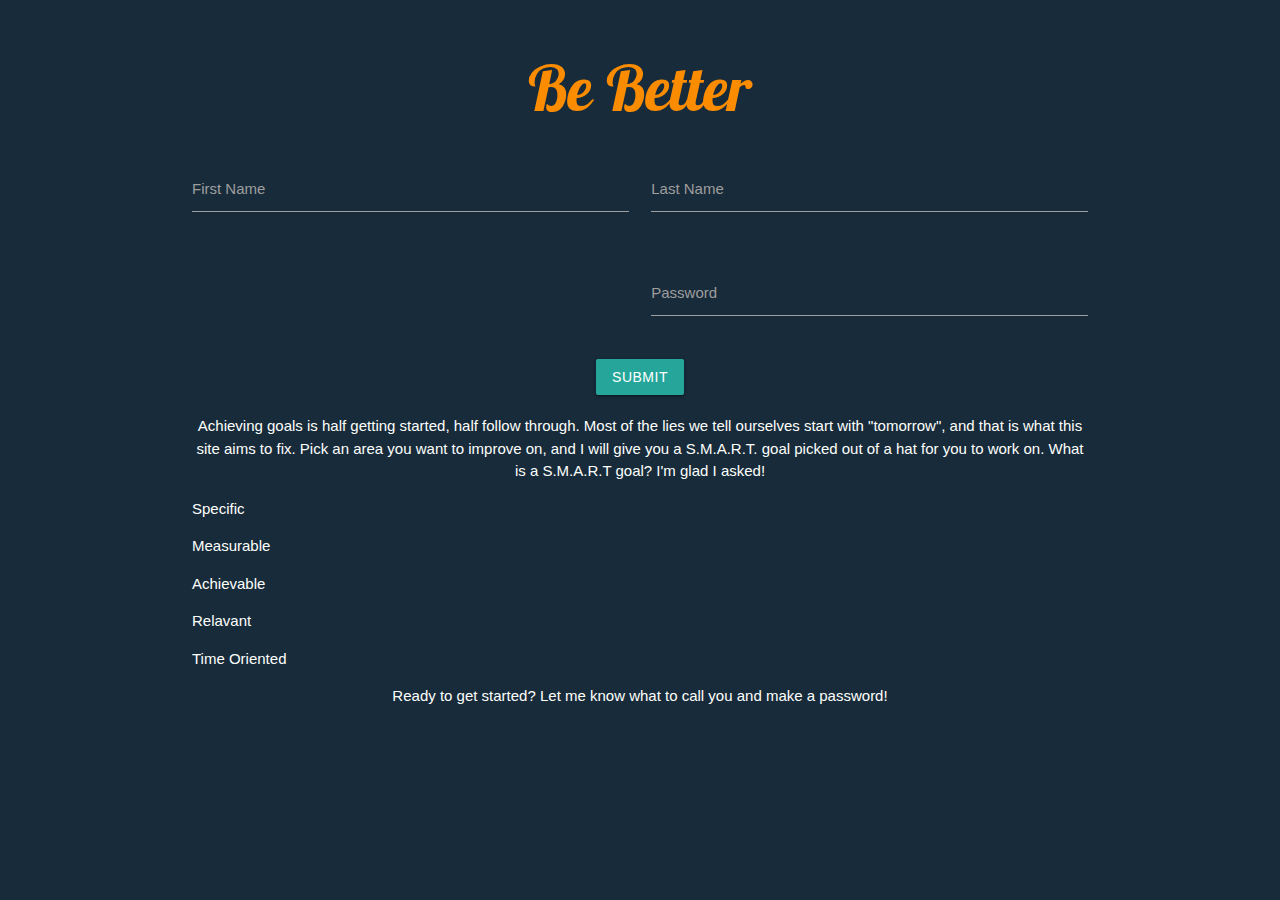
<file: index.html>
<!DOCTYPE html>
<html lang="en" dir="ltr">

<head>
  <meta charset="utf-8">


  <link rel="stylesheet" href="https://cdnjs.cloudflare.com/ajax/libs/materialize/1.0.0/css/materialize.min.css">

  <script src="https://cdnjs.cloudflare.com/ajax/libs/materialize/1.0.0/js/materialize.min.js"></script>

  <link href="https://fonts.googleapis.com/css?family=Pattaya" rel="stylesheet">
  <link rel="stylesheet" href="style.css">
  <script src="main.js"></script>

  <title>Main Page</title>
</head>

<body>


  <div class="container">
    <div class="input-field">
      <div class="row">
        <form class="col s12">
          <div class="row">


            <div>
              <h1 id="title" class="center-align">Be Better</h1>
            </div>


            <form  class="col s12 " onsubmit="hit">
              <div class="row">
                <div class="input-field col s6">
                  <input id="first_name" type="text" class="validate">
                  <label for="first_name">First Name</label>
                </div>
                <div class="input-field col s6">
                  <input id="last_name" type="text" class="validate">
                  <label for="last_name">Last Name</label>
                </div>
              </div>

              <div class="row">
                <div class="input-field col s6  offset-s6">
                  <input id="password" type="password" class="validate">
                  <label for="password">Password</label>
                </div>
              </div>
                  <!-- This is going to be the submit button -->


                  <div id="submit" class="center-align">
                <a href="WhatchuWant/indexAsk.html" class="waves-effect waves-light btn">Submit</a>
                </div>

                  <!-- <input id="submit" type="submit" class="center-align btn waves-effect waves-light btn " type="submit" name="action" value="Submit">
                  </button> -->

            </form>

          </div>
            <!-- submit button end -->
          <div>
            <p class="center-align info-text">Achieving goals is half getting started, half follow through. Most of the lies we tell ourselves start with "tomorrow", and that is what this site aims to fix. Pick an area you want to improve on, and I
              will give you a S.M.A.R.T. goal picked out of a hat for you to work on. What is a S.M.A.R.T goal? I'm glad I asked!
              <p class="info-text">Specific</p>
              <p class="info-text">Measurable</p>
              <p class="info-text">Achievable</p>
              <p class="info-text">Relavant</p>
              <p class="info-text">Time Oriented</p>

              <p class="center-align info-text">Ready to get started? Let me know what to call you and make a password!</p>
          </div>
      </div>
    </div>
  </div>

</body>

</html>
</file>
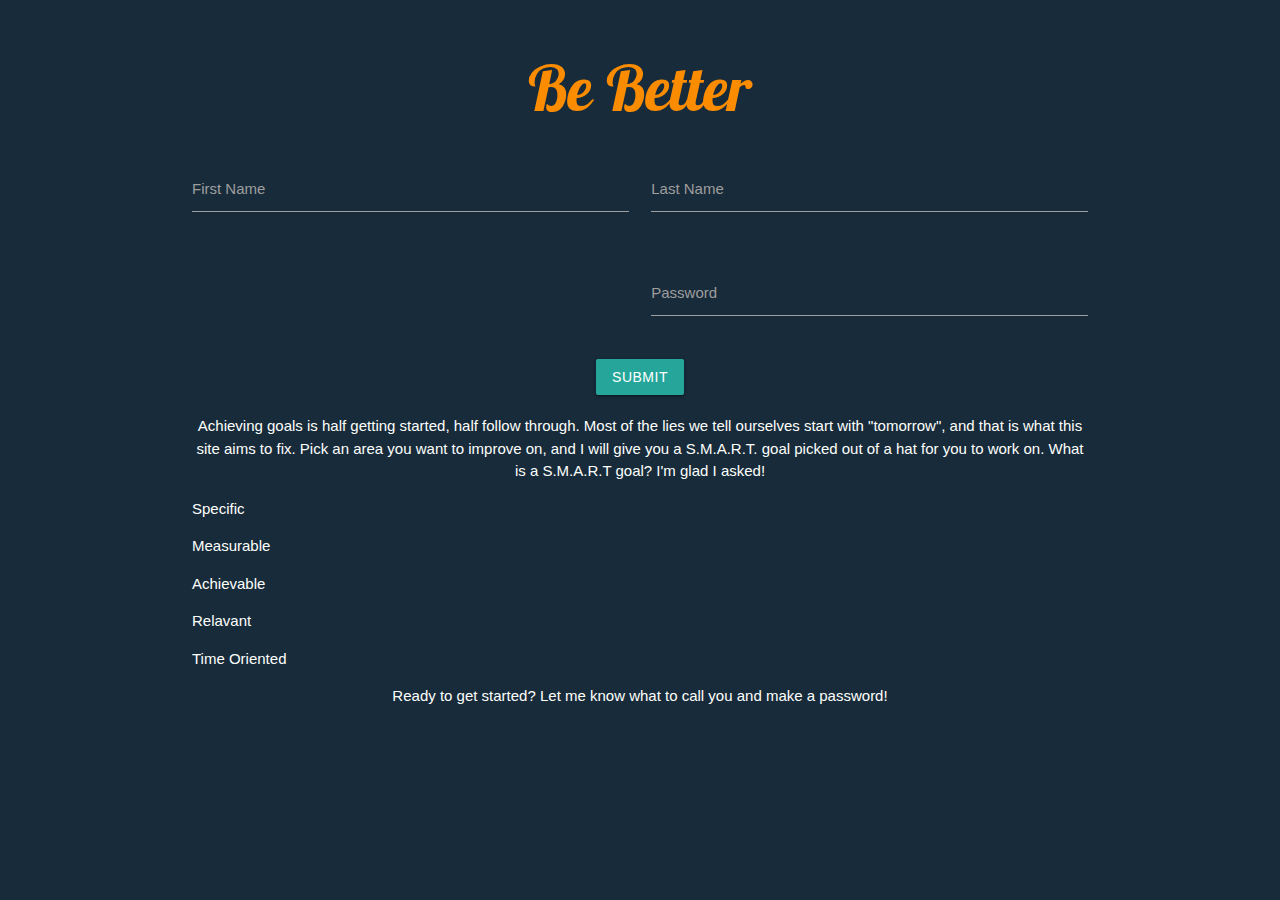
<file: LoginPage/index.html>
<!DOCTYPE html>
<html lang="en" dir="ltr">

<head>
  <meta charset="utf-8">


  <link rel="stylesheet" href="https://cdnjs.cloudflare.com/ajax/libs/materialize/1.0.0/css/materialize.min.css">

  <script src="https://cdnjs.cloudflare.com/ajax/libs/materialize/1.0.0/js/materialize.min.js"></script>

  <link href="https://fonts.googleapis.com/css?family=Pattaya" rel="stylesheet">
  <link rel="stylesheet" href="style.css">
  <script src="main.js"></script>

  <title>Main Page</title>
</head>

<body>


  <div class="container">
    <div class="input-field">
      <div class="row">
        <form class="col s12">
          <div class="row">


            <div>
              <h1 id="title" class="center-align">Be Better</h1>
            </div>


            <form  class="col s12 " onsubmit="hit">
              <div class="row">
                <div class="input-field col s6">
                  <input id="first_name" type="text" class="validate">
                  <label for="first_name">First Name</label>
                </div>
                <div class="input-field col s6">
                  <input id="last_name" type="text" class="validate">
                  <label for="last_name">Last Name</label>
                </div>
              </div>

              <div class="row">
                <div class="input-field col s6  offset-s6">
                  <input id="password" type="password" class="validate">
                  <label for="password">Password</label>
                </div>
              </div>
                  <!-- This is going to be the submit button -->


                  <div id="submit" class="center-align">
                <a href="../WhatchuWant/indexAsk.html" class="waves-effect waves-light btn">Submit</a>
                </div>

                  <!-- <input id="submit" type="submit" class="center-align btn waves-effect waves-light btn " type="submit" name="action" value="Submit">
                  </button> -->

            </form>

          </div>
            <!-- submit button end -->
          <div>
            <p class="center-align info-text">Achieving goals is half getting started, half follow through. Most of the lies we tell ourselves start with "tomorrow", and that is what this site aims to fix. Pick an area you want to improve on, and I
              will give you a S.M.A.R.T. goal picked out of a hat for you to work on. What is a S.M.A.R.T goal? I'm glad I asked!
              <p class="info-text">Specific</p>
              <p class="info-text">Measurable</p>
              <p class="info-text">Achievable</p>
              <p class="info-text">Relavant</p>
              <p class="info-text">Time Oriented</p>

              <p class="center-align info-text">Ready to get started? Let me know what to call you and make a password!</p>
          </div>
      </div>
    </div>
  </div>

</body>

</html>
</file>
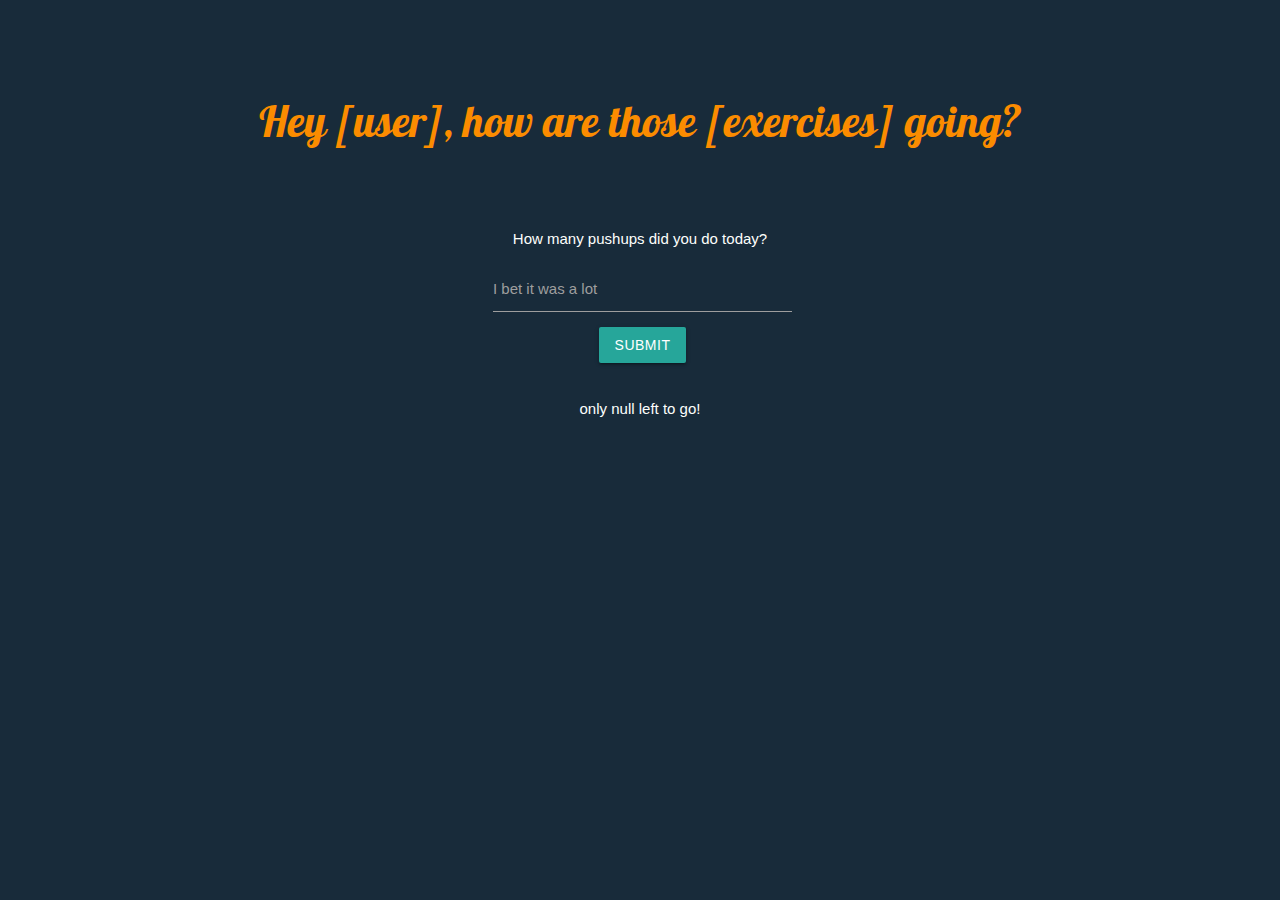
<file: MainPage/indexMain.html>
<!DOCTYPE html>
<html lang="en" dir="ltr">

<head>
  <meta charset="utf-8">


  <link rel="stylesheet" href="https://cdnjs.cloudflare.com/ajax/libs/materialize/1.0.0/css/materialize.min.css">

  <script src="https://cdnjs.cloudflare.com/ajax/libs/materialize/1.0.0/js/materialize.min.js"></script>

  <link href="https://fonts.googleapis.com/css?family=Pattaya" rel="stylesheet">
  <link rel="stylesheet" href="styleMain.css">
  <script src="mainMain.js"></script>
  <script src+"mainAsk.js"></script>

  <title>Be Better</title>
</head>

<div>
  <h3 id="title" class="center-align">Hey [user], how are those [exercises] going?</h3>
</div>


<div class="row info-text center-align">
  <div id="askUser" class="col s12">
    <div id="chalAsk">
    How many pushups did you do today?
  </div>
    <div class="input-field inline">
      <input id="goalInput" type="text" class="validate">
      <label id="text_inline" for="text_inline">I bet it was a lot</label>
      <button id="submit" class="btn waves-effect waves-light" type="submit" name="action">Submit
  </button>
    </div>






      </body>

</html>
</file>
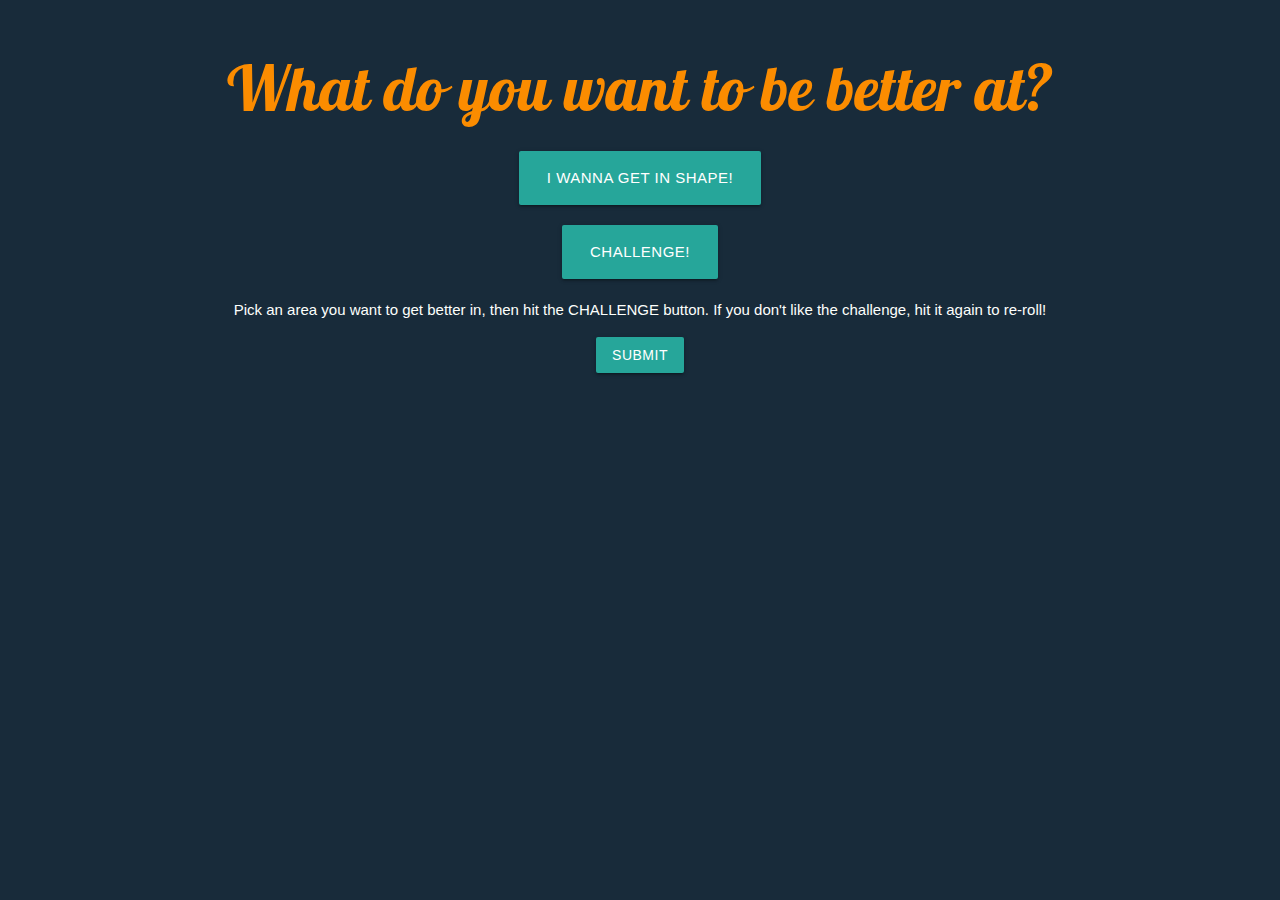
<file: Whatchu Want?/indexAsk.html>
<!DOCTYPE html>
<html lang="en" dir="ltr">

<head>
  <meta charset="utf-8">


  <link rel="stylesheet" href="https://cdnjs.cloudflare.com/ajax/libs/materialize/1.0.0/css/materialize.min.css">

  <script src="https://cdnjs.cloudflare.com/ajax/libs/materialize/1.0.0/js/materialize.min.js"></script>

  <link href="https://fonts.googleapis.com/css?family=Pattaya" rel="stylesheet">
  <link rel="stylesheet" href="styleAsk.css">

  <script src="mainAsk.js"></script>

  <title>Ask Page</title>
</head>

<body>


  <div class="container">
    <div class="input-field">
      <div class="row">
        <form class="col s12">
          <div class="row">


            <div>
              <h1 id="title" class="center-align">What do you want to be better at?</h1>
            </div>



            <div class="row center-align ">
              <a class="waves-effect waves-light btn-large " id="iWant">I wanna get in shape!</a>
            </div>



            <div id="challenge" class="row center-align">
              <a class="waves-effect waves-light btn-large ">CHALLENGE!</a>
            </div>





            <div id="challengeText" class="info-text center-align">
              <p>Pick an area you want to get better in, then hit the CHALLENGE button. If you don't like the challenge, hit it again to re-roll! </p>
            </div>

            <div class="center-align">
          <a href="../MainPage/indexMain.html" class="waves-effect waves-light btn">Submit</a>
          </div>


        <!-- <div id="submit" class="center-align center-align">
              <button class=" btn waves-effect waves-light btn " type="submit" name="action">Let's Do It!
                (submit)
              </button>
            </div> -->

      </div>
    </div>
  </div>

</body>

</html>
</file>
<file: style.css>
body {
  /* background-color: #1565c0; */
  background-color: #182B3A

}

#title{
  color: #fb8c00
  /* color: #EB4511 */
}

input {
  color: #FDFFFC
}

.info-text {
  color: #FDFFFC
}



#title{
font-family: 'Pattaya', sans-serif;

}
</file>
<file: LoginPage/style.css>
body {
  /* background-color: #1565c0; */
  background-color: #182B3A

}

#title{
  color: #fb8c00
  /* color: #EB4511 */
}

input {
  color: #FDFFFC
}

.info-text {
  color: #FDFFFC
}



#title{
font-family: 'Pattaya', sans-serif;

}
</file>
<file: MainPage/styleMain.css>
body {
  /* background-color: #1565c0; */
  background-color: #182B3A

}

#title{
  color: #fb8c00;
  margin-bottom: 80px;
}

#text_inline{
  margin-top: 50;
}

input {
  color: #FDFFFC
}

.info-text {
  color: #FDFFFC
}



#title{
font-family: 'Pattaya', sans-serif;
margin-top: 100px;

}

#challengeSubmit{
margin-top: 50px;
}

#challengeInput{
  margin-top: 100px;
  display: inline-block;
}

#weekGoal{
  color: #FDFFFC
}
</file>
<file: Whatchu Want?/styleAsk.css>
body {
  /* background-color: #1565c0; */
  background-color: #182B3A

}

#title{
  color: #fb8c00
  /* color: #EB4511 */
}

input {
  color: #FDFFFC
}

.info-text {
  color: #FDFFFC
}



#title{
font-family: 'Pattaya', sans-serif;

}
</file>
